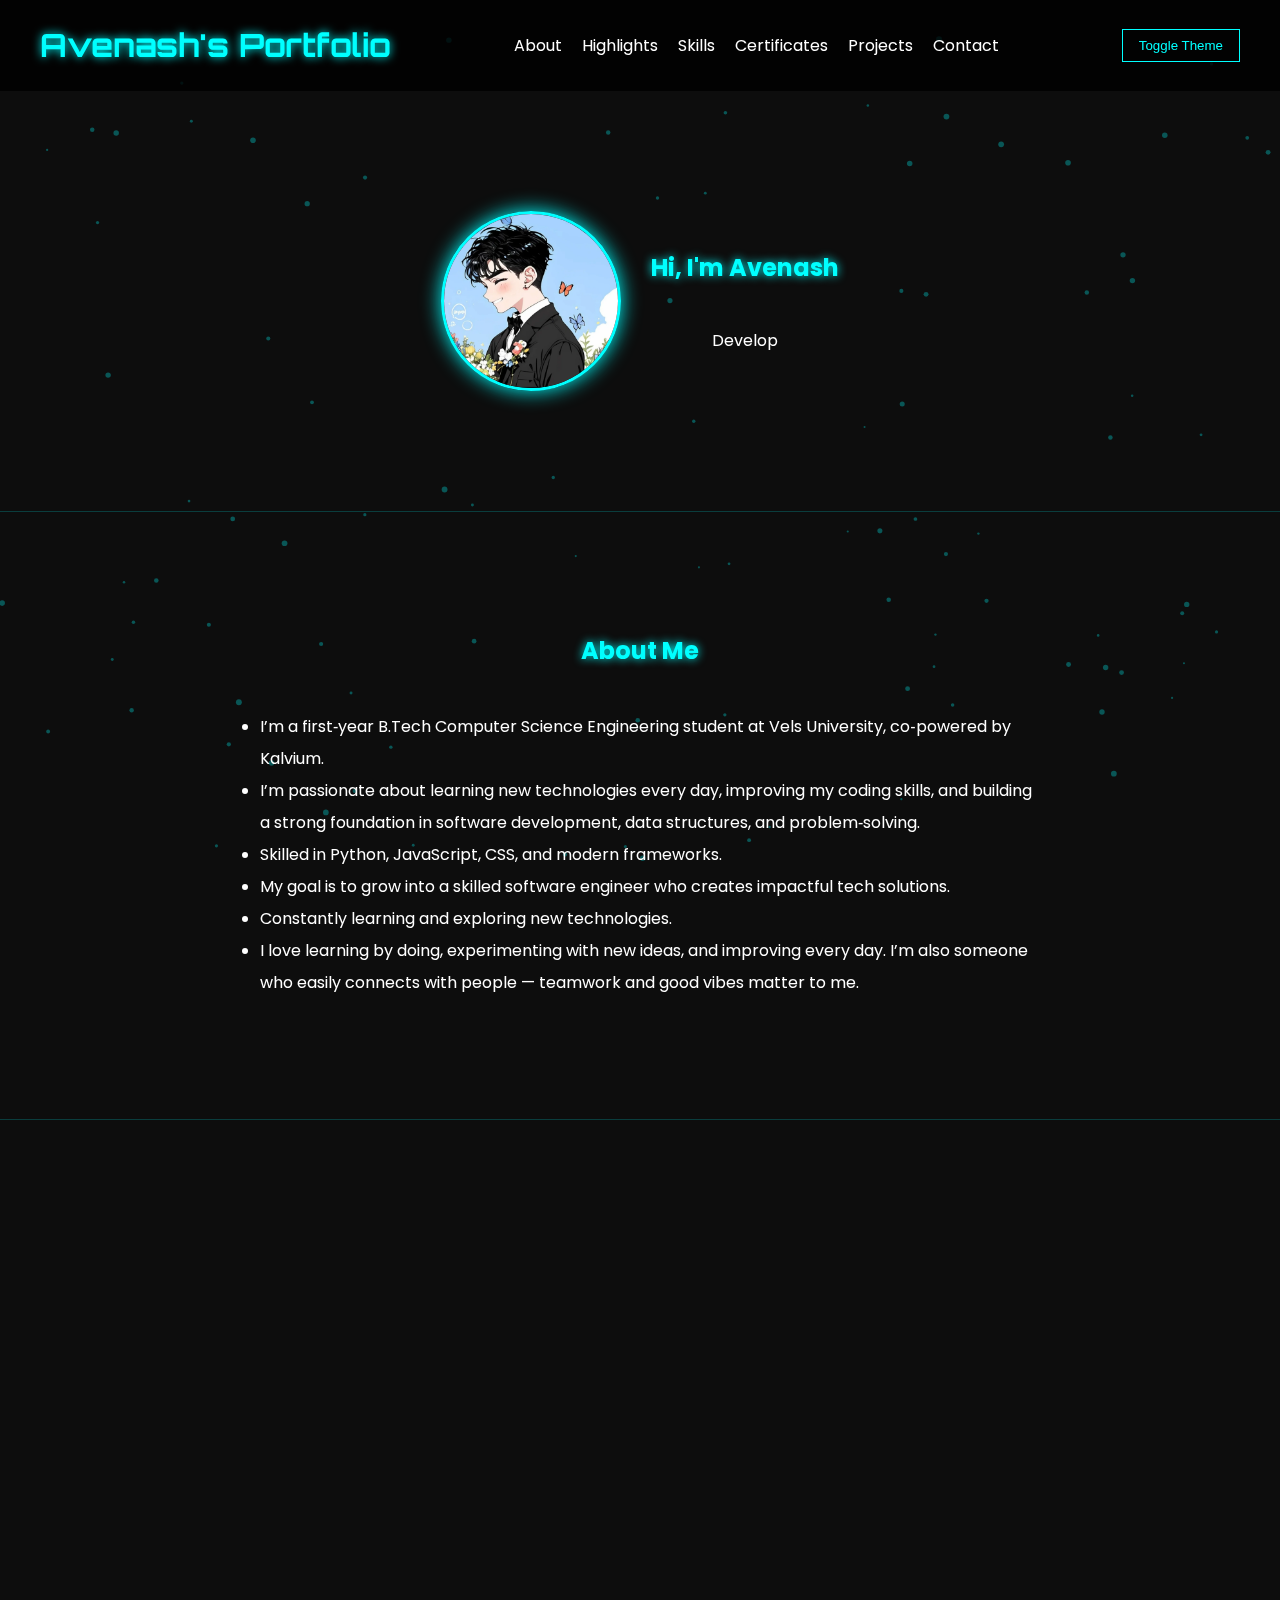
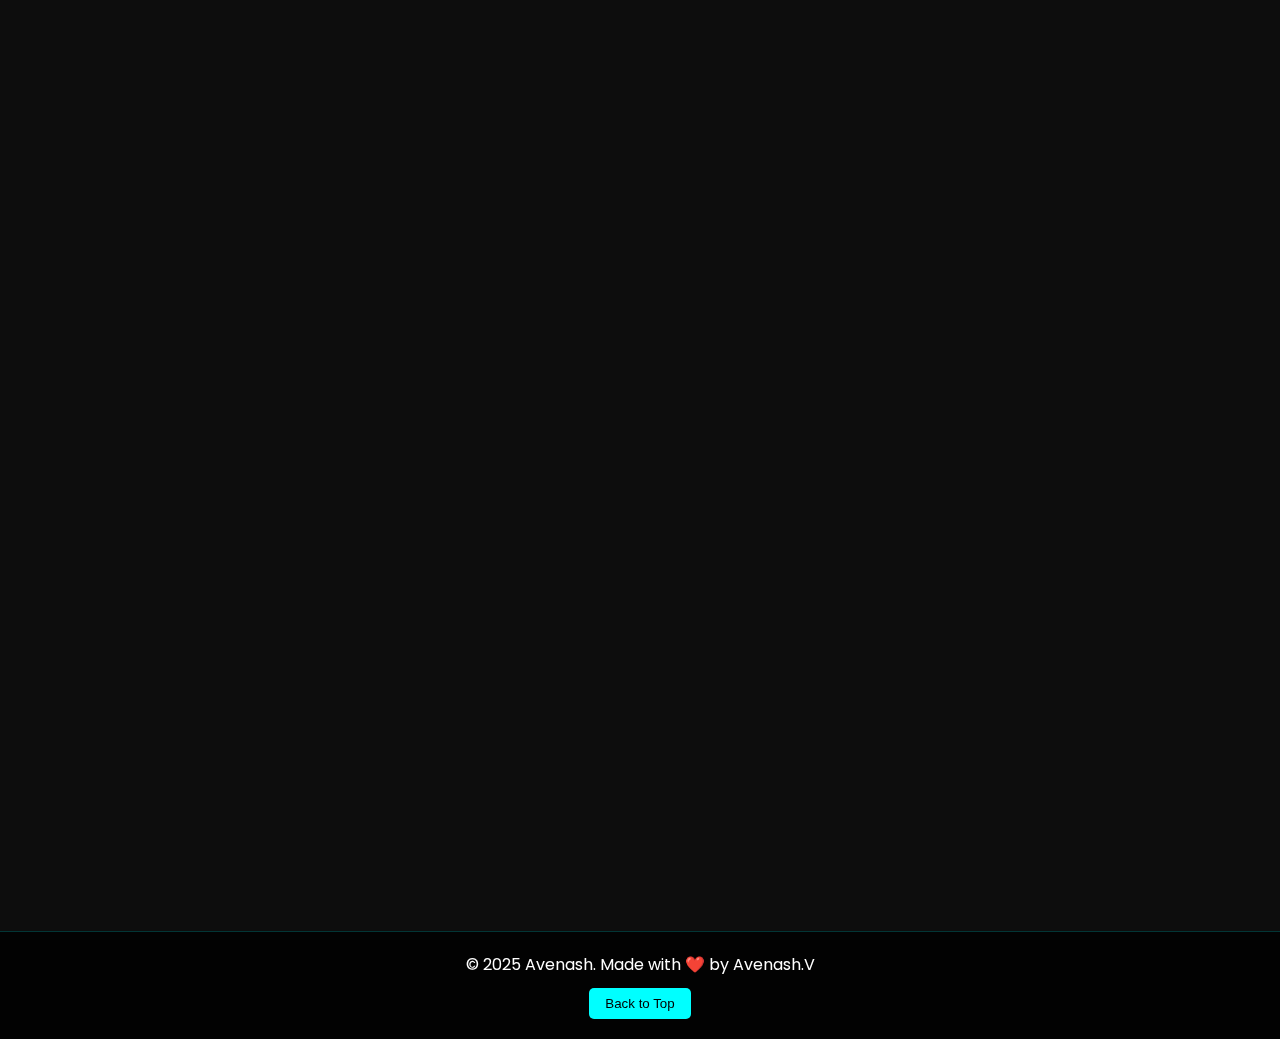
<file: index.html>
<!DOCTYPE html>
<html lang="en">
<head>
    <meta charset="UTF-8">
    <meta name="viewport" content="width=device-width, initial-scale=1.0">
    <title>Avenash's Portfolio</title>
    <link rel="stylesheet" href="style.css">
    <link href="https://fonts.googleapis.com/css2?family=Orbitron:wght@400;700&family=Poppins:wght@300;500;700&display=swap" rel="stylesheet">
</head>
<body>
    <canvas id="bgCanvas"></canvas>

    <!-- Header -->
    <header>
        <h1 class="logo">Avenash's Portfolio</h1>
        <nav>
            <ul>
                <li><a href="#about">About</a></li>
                <li><a href="#highlights">Highlights</a></li>
                <li><a href="#skills">Skills</a></li>
                <li><a href="#certificates">Certificates</a></li>
                <li><a href="#projects">Projects</a></li>
                <li><a href="#contact">Contact</a></li>
            </ul>
        </nav>
        <button id="darkToggle">Toggle Theme</button>
    </header>

    <!-- Hero Section -->
    <section id="hero" class="content-section">
        <div class="hero-content">
            <img src="images/profile.jpg" alt="Avenash Profile" class="profile-pic">
            <div>
                <h2 class="glow-text">Hi, I'm Avenash</h2>
                <p id="typing-text"></p>
            </div>
        </div>
    </section>

    <!-- About Me -->
    <section id="about" class="content-section">
        <h2 class="glow-text">About Me</h2>
        <ul class="about-list">
            <li>I’m a first‑year B.Tech Computer Science Engineering student at Vels University, co‑powered by Kalvium.</li>
            <li>I’m passionate about learning new technologies every day, improving my coding skills, and building a strong foundation in software development, data structures, and problem‑solving.</li>
            <li>Skilled in Python, JavaScript, CSS, and modern frameworks.</li>
            <li>My goal is to grow into a skilled software engineer who creates impactful tech solutions.</li>
            <li>Constantly learning and exploring new technologies.</li>
            <li>I love learning by doing, experimenting with new ideas, and improving every day. I’m also someone who easily connects with people — teamwork and good vibes matter to me.

        </ul>
    </section>

    <!-- Highlights -->
    <section id="highlights" class="content-section">
        <h2 class="glow-text">Key Highlights</h2>
        <ul class="points-list">
            <li>
                Experienced in building responsive and dynamic web applications.
                <ul>
                    <li>Developed 5+ projects using React and Node.js...</li>
                    <li>Strong understanding of UI/UX principles.</li>
                </ul>
            </li>
            <li>
                Quick learner with a focus on problem-solving and innovation.
                <ul>
                    <li>likes to explore new technologies and frameworks.</li>
                    <li>Enjoys working on logic-based projects.</li>
                </ul>
            </li>
            <li>
                Strong understanding of front-end and back-end technologies.
                <ul>
                    <li>HTML, CSS, JavaScript, React, Python.</li>
                    <li>Basic knowledge of databases and APIs.</li>
                </ul>
            </li>
            <li>
                Education:
                <ul>
                    <li>B.Tech in Computer Science Engineering from Vels University.</li>
                    <li>Co-powered by Kalvium.</li>
                    <li>Expected Graduation: 2028</li>
                </ul>
        </ul>
    </section>

    <!-- Skills -->
    <section id="skills" class="content-section">
        <h2 class="glow-text">Skill Center</h2>
        <div class="skills-container">
            <div class="skill-grid">

                <div class="skill-item" data-info="Build beautiful, responsive websites using HTML, CSS, JavaScript and modern frameworks like React.
                 Focuses on user experience and visual design.">
                    <img src="images/fwe.png" alt="Front-end"><p>Front-end</p>
                </div>

                <div class="skill-item" data-info="Handle server logic, databases, APIs, and authentication.
                 Power the engine behind applications using Node.js, Python, Java, etc.">
                    <img src="images/back end.png" alt="Python"><p>Back-end</p>
                </div>

                <div class="skill-item" data-info="Master both front-end and back-end development.
                 Build complete web applications from UI to database.">
                    <img src="images/Fullstack.png" alt="Full Stack"><p>Fullstacks</p>
                </div>

                <div class="skill-item" data-info="Design user-friendly interfaces and experiences. Focus on wireframes, prototypes, usability, and visual consistency.">
                    <img src="images/ui.jpg.png" alt="CSS"><p>UI/UX</p>
                </div>

                <div class="skill-item" data-info="Beginner-friendly and powerful language used for web development, automation, AI, and data science.">
                    <img src="images/py.png" alt="HTML"><p>Python</p>
                </div>

                <div class="skill-item" data-info="DHigh-performance programming for system software, game development, and competitive coding.">
                    <img src="images/c++.png" alt="C++"><p>C++</p>
                </div>

                <div class="skill-item" data-info="Reliable language for enterprise applications, Android development, and large-scale backend systems.">
                    <img src="images/java.png" alt="java"><p>Java</p>
                </div>

                <div class="skill-item" data-info="Run JavaScript on the server. Build fast, scalable backend services and real-time applications.">
                    <img src="images/node.png" alt="Node.js"><p>Node.js</p>
                </div>

                <div class="skill-item" data-info="Create smart systems that automate tasks using AI tools, APIs, and machine learning models.">
                    <img src="images/ai-auto.png" alt="AI"><p>AI automation</p>
                </div>

            </div>
            <div id="skill-info-box" class="skill-info-box">more skills comin soon!</div>
        </div>
    </section>

    <!-- Certificates -->
    <section id="certificates" class="content-section">
        <h2 class="glow-text">Certificates</h2>

        <div class="certificate-grid">
            <div class="certificate-card">
                <img src="cert/git.jpg" alt="Certificate 1">
                <p></p>
            </div>
            <div class="certificate-card">
                <img src="cert/git-copilot.jpg" alt="Certificate 2">
                <p></p>
            </div>

        </div>
    </section>

    <!-- Projects -->
    <section id="projects" class="content-section">
        <h2 class="glow-text">Projects</h2>
        <div class="project-grid">
            <div class="project-card">
                <h3>Project Title</h3>
                <p>Short description of the projects coming soon</p>
            </div>
        </div>
    </section>

    <!-- Contact -->
    <section id="contact" class="content-section">
        <h2 class="glow-text">Get in Touch</h2>
        <p>Email: <a href="mailto:avenashjojo005@gmail.com">avenashjojo005@gmail.com</a></p>
        <p>Phone: +91 94453 71134</p>
        <div class="social-links">
            <a href="https://www.linkedin.com/in/avenash-v-06a81a36b?utm_source=share&utm_campaign=share_via&utm_content=profile&utm_medium=android_app" target="_blank"><img src="images/linkedin.png" alt="LinkedIn"></a>
            <a href="https://github.com/Avenash005/portfolio.git" target="_blank"><img src="images/github12.webp" alt="GitHub"></a>
            <a href="https://www.instagram.com/avenash.005?igsh=c3FtMzkzZnI4eXVo" target="_blank"><img src="images/insta.png" alt="Instagram"></a>
        </div>
        <button class="hire-btn" onclick="window.location.href='mailto:avenash@example.com'">Hire Me</button>
        <button class="vcard-btn">Download vCard</button>
    </section>

    <!-- Footer -->
    <footer>
        <p>&copy; 2025 Avenash. Made with ❤️ by Avenash.V</p>
        <button id="backToTop">Back to Top</button>
    </footer>

    <script src="script.js"></script>
</body>
</html>
</file>
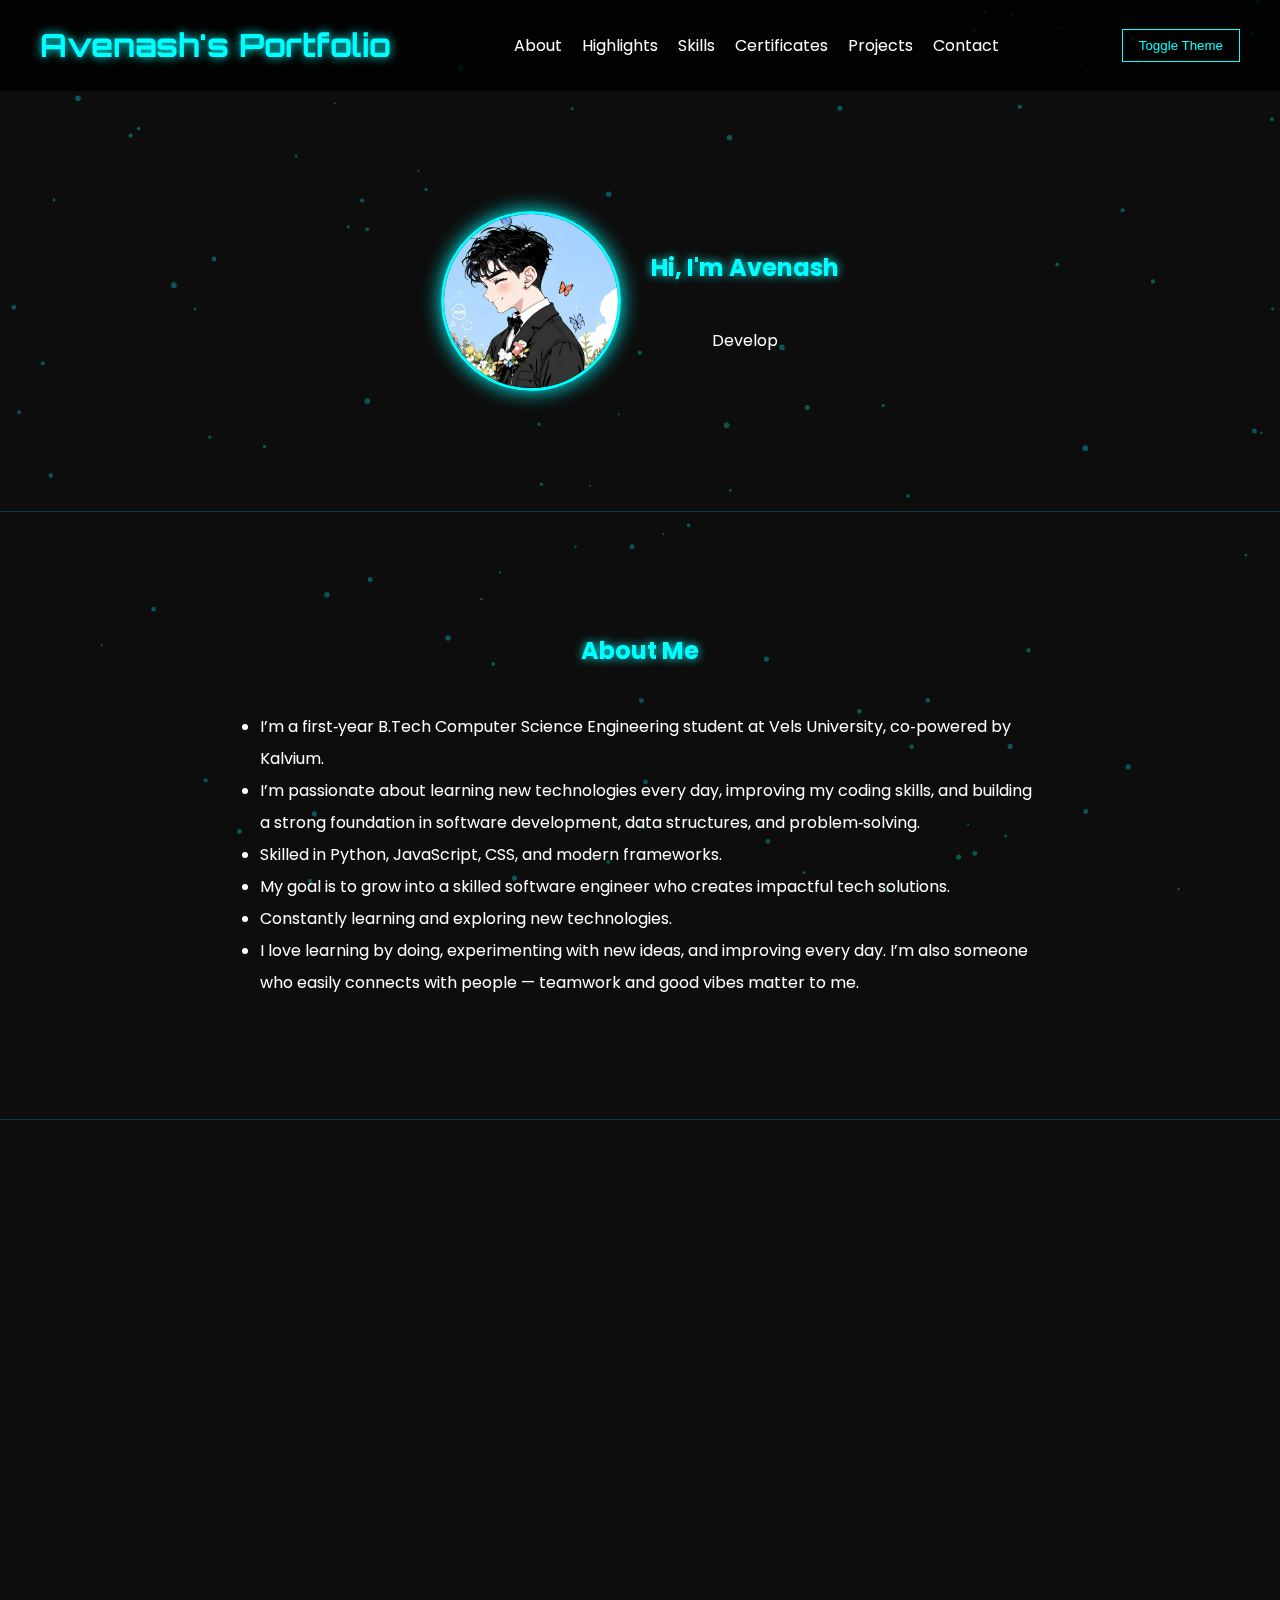
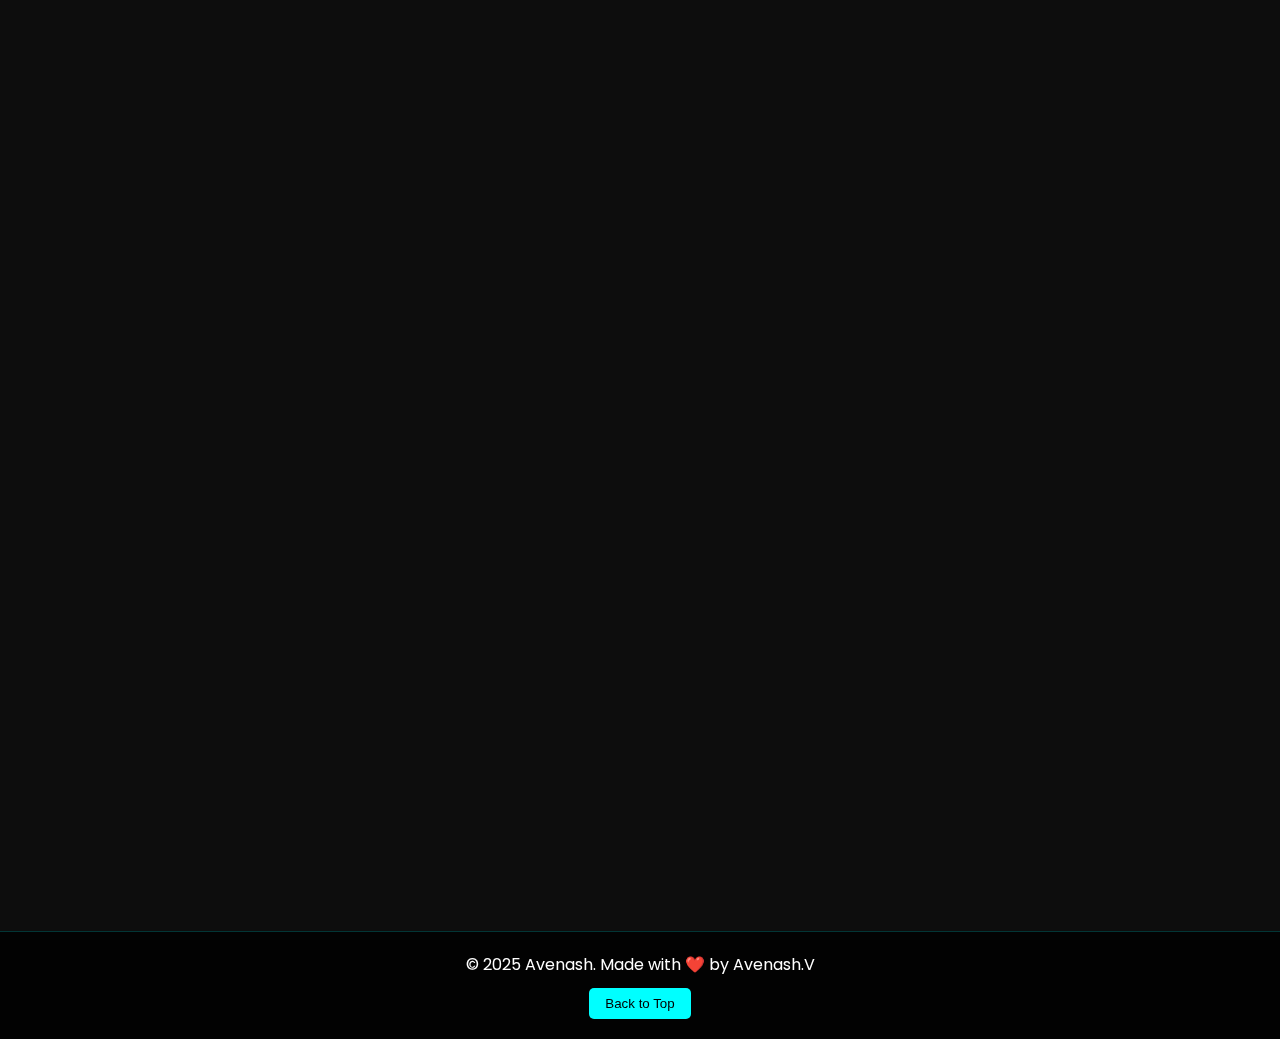
<file: PRo/index.html>
<!DOCTYPE html>
<html lang="en">
<head>
    <meta charset="UTF-8">
    <meta name="viewport" content="width=device-width, initial-scale=1.0">
    <title>Avenash's Portfolio</title>
    <link rel="stylesheet" href="style.css">
    <link href="https://fonts.googleapis.com/css2?family=Orbitron:wght@400;700&family=Poppins:wght@300;500;700&display=swap" rel="stylesheet">
</head>
<body>
    <canvas id="bgCanvas"></canvas>

    <!-- Header -->
    <header>
        <h1 class="logo">Avenash's Portfolio</h1>
        <nav>
            <ul>
                <li><a href="#about">About</a></li>
                <li><a href="#highlights">Highlights</a></li>
                <li><a href="#skills">Skills</a></li>
                <li><a href="#certificates">Certificates</a></li>
                <li><a href="#projects">Projects</a></li>
                <li><a href="#contact">Contact</a></li>
            </ul>
        </nav>
        <button id="darkToggle">Toggle Theme</button>
    </header>

    <!-- Hero Section -->
    <section id="hero" class="content-section">
        <div class="hero-content">
            <img src="images/profile.jpg" alt="Avenash Profile" class="profile-pic">
            <div>
                <h2 class="glow-text">Hi, I'm Avenash</h2>
                <p id="typing-text"></p>
            </div>
        </div>
    </section>

    <!-- About Me -->
    <section id="about" class="content-section">
        <h2 class="glow-text">About Me</h2>
        <ul class="about-list">
            <li>I’m a first‑year B.Tech Computer Science Engineering student at Vels University, co‑powered by Kalvium.</li>
            <li>I’m passionate about learning new technologies every day, improving my coding skills, and building a strong foundation in software development, data structures, and problem‑solving.</li>
            <li>Skilled in Python, JavaScript, CSS, and modern frameworks.</li>
            <li>My goal is to grow into a skilled software engineer who creates impactful tech solutions.</li>
            <li>Constantly learning and exploring new technologies.</li>
            <li>I love learning by doing, experimenting with new ideas, and improving every day. I’m also someone who easily connects with people — teamwork and good vibes matter to me.

        </ul>
    </section>

    <!-- Highlights -->
    <section id="highlights" class="content-section">
        <h2 class="glow-text">Key Highlights</h2>
        <ul class="points-list">
            <li>
                Experienced in building responsive and dynamic web applications.
                <ul>
                    <li>Developed 5+ projects using React and Node.js...</li>
                    <li>Strong understanding of UI/UX principles.</li>
                </ul>
            </li>
            <li>
                Quick learner with a focus on problem-solving and innovation.
                <ul>
                    <li>likes to explore new technologies and frameworks.</li>
                    <li>Enjoys working on logic-based projects.</li>
                </ul>
            </li>
            <li>
                Strong understanding of front-end and back-end technologies.
                <ul>
                    <li>HTML, CSS, JavaScript, React, Python.</li>
                    <li>Basic knowledge of databases and APIs.</li>
                </ul>
            </li>
            <li>
                Education:
                <ul>
                    <li>B.Tech in Computer Science Engineering from Vels University.</li>
                    <li>Co-powered by Kalvium.</li>
                    <li>Expected Graduation: 2028</li>
                </ul>
        </ul>
    </section>

    <!-- Skills -->
    <section id="skills" class="content-section">
        <h2 class="glow-text">Skill Center</h2>
        <div class="skills-container">
            <div class="skill-grid">

                <div class="skill-item" data-info="Strong foundation in Python for backend, automation, and AI.">
                    <img src="images/fwe.png" alt="Front-end"><p>Front-end</p>
                </div>
                
                <div class="skill-item" data-info="Strong foundation in Python for backend, automation, and AI.">
                    <img src="images/back end.png" alt="Python"><p>Back-end</p>
                </div>

                <div class="skill-item" data-info="Skilled in HTML, CSS, JavaScript, React, and Node.js for dynamic web apps.">
                    <img src="images/Fullstack.png" alt="Full Stack"><p>Fullstacks</p>
                </div>

                <div class="skill-item" data-info="CSS for styling, responsive design, and animations.">
                    <img src="images/ui.jpg.png" alt="CSS"><p>UI/UX</p>
                </div>

                <div class="skill-item" data-info="HTML for clean and semantic website structures.">
                    <img src="images/py.png" alt="HTML"><p>Python</p>
                </div>

                <div class="skill-item" data-info="Designing presentations and creatives with Canva.">
                    <img src="images/c++.png" alt="Canva"><p>C++</p>
                </div>

                <div class="skill-item" data-info="well i like to play games..... .">
                    <img src="images/java.png" alt="Gamer"><p>Java</p>
                </div>

                <div class="skill-item" data-info="Skilled in HTML, CSS, JavaScript, React, and Node.js for dynamic web apps.">
                    <img src="images/node.png" alt="Full Stack"><p>Node.js</p>
                </div>

                <div class="skill-item" data-info="Skilled in AI development and implementation and prompt engineering.">
                    <img src="images/ai-auto.png" alt="AI"><p>AI automation</p>
                </div>

            </div>
            <div id="skill-info-box" class="skill-info-box">more skills comin soon!</div>
        </div>
    </section>

    <!-- Certificates -->
    <section id="certificates" class="content-section">
        <h2 class="glow-text">Certificates</h2>

        <div class="certificate-grid">
            <div class="certificate-card">
                <img src="cert/git.jpg" alt="Certificate 1">
                <p></p>
            </div>
            <div class="certificate-card">
                <img src="cert/git-copilot.jpg" alt="Certificate 2">
                <p></p>
            </div>

        </div>
    </section>

    <!-- Projects -->
    <section id="projects" class="content-section">
        <h2 class="glow-text">Projects</h2>
        <div class="project-grid">
            <div class="project-card">
                <h3>Project Title</h3>
                <p>Short description of the projects coming soon</p>
            </div>
        </div>
    </section>

    <!-- Contact -->
    <section id="contact" class="content-section">
        <h2 class="glow-text">Get in Touch</h2>
        <p>Email: <a href="mailto:avenashjojo005@gmail.com">avenashjojo005@gmail.com</a></p>
        <p>Phone: +91 94453 71134</p>
        <div class="social-links">
            <a href="https://www.linkedin.com/in/avenash-v-06a81a36b?utm_source=share&utm_campaign=share_via&utm_content=profile&utm_medium=android_app" target="_blank"><img src="images/linkedin.png" alt="LinkedIn"></a>
            <a href="https://github.com/Avenash005/portfolio.git" target="_blank"><img src="images/github12.webp" alt="GitHub"></a>
            <a href="https://www.instagram.com/avenash.005?igsh=c3FtMzkzZnI4eXVo" target="_blank"><img src="images/insta.png" alt="Instagram"></a>
        </div>
        <button class="hire-btn" onclick="window.location.href='mailto:avenash@example.com'">Hire Me</button>
        <button class="vcard-btn">Download vCard</button>
    </section>

    <!-- Footer -->
    <footer>
        <p>&copy; 2025 Avenash. Made with ❤️ by Avenash.V</p>
        <button id="backToTop">Back to Top</button>
    </footer>

    <script src="script.js"></script>
</body>
</html>
</file>
<file: style.css>
/* Global Reset */
* {
    margin: 0;
    padding: 0;
    box-sizing: border-box;
}

body {
    font-family: 'Poppins', sans-serif;
    background: #0d0d0d;
    color: #fff;
    line-height: 1.6;
    overflow-x: hidden;
}

/* Background Canvas */
#bgCanvas {
    position: fixed;
    top: 0;
    left: 0;
    z-index: -1;
    width: 100%;
    height: 100%;
}

/* Header */
header {
    display: flex;
    justify-content: space-between;
    align-items: center;
    padding: 20px 40px;
    background: rgba(0, 0, 0, 0.8);
    position:sticky;
    top: 0;
    z-index: 10;
}

.logo {
    font-family: 'Orbitron', sans-serif;
    font-size: 2rem;
    color: #0ff;
    text-shadow: 0 0 10px #0ff;
}

nav ul {
    list-style: none;
    display: flex;
    gap: 20px;

}
.certificate-grid {
    display: flex;
    flex-direction: row;
    justify-content: center;
    align-items: center;
    gap: 2rem;
}

.certificate-card img {
    width: 300px;
    max-width: 100%;
    border-radius: 10px;
    box-shadow: 0 4px 16px rgba(0,0,0,0.15);
}
/* ...existing code... */


nav ul li a {
    color: #fff;
    text-decoration: none;
    transition: color 0.3s;
}

nav ul li a:hover {
    color: #0ff;
}

/* Toggle */
#darkToggle {
    background: transparent;
    border: 1px solid #0ff;
    color: #0ff;
    padding: 8px 16px;
    cursor: pointer;
    transition: all 0.3s ease;
}

#darkToggle:hover {
    background: #0ff;
    color: #0d0d0d;
}

/* Section Layout */
.content-section {
    padding: 120px 20px;
    border-bottom: 1px solid rgba(0, 255, 255, 0.2);
    text-align: center;
    opacity: 0;
    transform: translateY(50px);
    transition: all 0.8s ease-out;
}

.content-section.visible {
    opacity: 1;
    transform: translateY(0);
}

.glow-text {
    color: #0ff;
    text-shadow: 0 0 10px #0ff;
    margin-bottom: 40px;
}

/* Hero Section */
.hero-content {
    display: flex;
    flex-direction: column;
    align-items: center;
    gap: 30px;
}

.profile-pic {
    width: 180px;
    height: 180px;
    border-radius: 50%;
    border: 3px solid #0ff;
    box-shadow: 0 0 20px #0ff;

}

/* Lists */
.about-list, .points-list {
    max-width: 800px;
    margin: auto;
    text-align: left;
    padding-left: 20px;
    line-height: 2;
}

.points-list ul {
    margin-left: 20px;
    list-style: square;
}

/* Skills Section */
.skills-container {
    display: flex;
    gap: 30px;
    justify-content: center;
    flex-wrap: wrap;
    align-items: flex-start;
    margin-top: 20px;
}

.skill-grid {
    display: grid;
    grid-template-columns: repeat(auto-fit, minmax(120px, 1fr));
    gap: 20px;
    flex: 1;
    max-width: 600px;
}

.skill-item {
    background: rgba(255, 255, 255, 0.05);
    border-radius: 10px;
    padding: 20px;
    text-align: center;
    transition: transform 0.3s, background 0.3s;
    cursor: pointer;
}

.skill-item:hover {
    transform: translateY(-8px);
    background: rgba(0, 255, 255, 0.1);
}

.skill-item img {
    width: 60px;
    height: 60px;
    margin-bottom: 10px;
}

/* Skill Info Box */
.skill-info-box {
    flex: 1;
    max-width: 300px;
    background: rgba(0, 255, 255, 0.05);
    border: 1px solid #0ff;
    border-radius: 10px;
    padding: 20px;
    text-align: left;
    font-size: 0.9rem;
    color: #0ff;
    box-shadow: 0 0 10px rgba(0, 255, 255, 0.3);
    transition: all 0.3s ease;
    min-height: 100px;
}

/* Projects */
.project-grid {
    display: grid;
    grid-template-columns: repeat(auto-fit, minmax(250px, 1fr));
    gap: 20px;
    margin-top: 20px;
}

.project-card {
    background: rgba(255, 255, 255, 0.05);
    padding: 20px;
    border-radius: 10px;
    transition: transform 0.3s;
}

.project-card:hover {
    transform: translateY(-10px);
    background: rgba(0, 255, 255, 0.1);
}

/* Contact */
.social-links {
    margin-top: 20px;
    display: flex;
    justify-content: center;
    gap: 20px;
}

.social-links img {
    width: 40px;
    height: 40px;
    transition: transform 0.3s ease;
}

.social-links img:hover {
    transform: scale(1.2);
}

.hire-btn, .vcard-btn {
    margin: 15px 10px 0;
    padding: 10px 20px;
    background: #0ff;
    color: #0d0d0d;
    border: none;
    cursor: pointer;
    border-radius: 8px;
    transition: all 0.3s ease;
}

.hire-btn:hover, .vcard-btn:hover {
    background: #fff;
    color: #000;
}

/* Footer */
footer {
    padding: 20px;
    text-align: center;
    background: rgba(0, 0, 0, 0.8);
    border-top: 1px solid rgba(0, 255, 255, 0.2);
}

#backToTop {
    margin-top: 10px;
    padding: 8px 16px;
    background: #0ff;
    color: #000;
    border: none;
    border-radius: 5px;
    cursor: pointer;
    transition: all 0.3s ease;
}

#backToTop:hover {
    background: #fff;
    color: #000;
}

/* Responsive */
@media (min-width: 768px) {
    .hero-content {
        flex-direction: row;
        justify-content: center;
    }
}
</file>
<file: PRo/style.css>
/* Global Reset */
* {
    margin: 0;
    padding: 0;
    box-sizing: border-box;
}

body {
    font-family: 'Poppins', sans-serif;
    background: #0d0d0d;
    color: #fff;
    line-height: 1.6;
    overflow-x: hidden;
}

/* Background Canvas */
#bgCanvas {
    position: fixed;
    top: 0;
    left: 0;
    z-index: -1;
    width: 100%;
    height: 100%;
}

/* Header */
header {
    display: flex;
    justify-content: space-between;
    align-items: center;
    padding: 20px 40px;
    background: rgba(0, 0, 0, 0.8);
    position:sticky;
    top: 0;
    z-index: 10;
}

.logo {
    font-family: 'Orbitron', sans-serif;
    font-size: 2rem;
    color: #0ff;
    text-shadow: 0 0 10px #0ff;
}

nav ul {
    list-style: none;
    display: flex;
    gap: 20px;

}
.certificate-grid {
    display: flex;
    flex-direction: row;
    justify-content: center;
    align-items: center;
    gap: 2rem;
}

.certificate-card img {
    width: 300px;
    max-width: 100%;
    border-radius: 10px;
    box-shadow: 0 4px 16px rgba(0,0,0,0.15);
}
/* ...existing code... */


nav ul li a {
    color: #fff;
    text-decoration: none;
    transition: color 0.3s;
}

nav ul li a:hover {
    color: #0ff;
}

/* Toggle */
#darkToggle {
    background: transparent;
    border: 1px solid #0ff;
    color: #0ff;
    padding: 8px 16px;
    cursor: pointer;
    transition: all 0.3s ease;
}

#darkToggle:hover {
    background: #0ff;
    color: #0d0d0d;
}

/* Section Layout */
.content-section {
    padding: 120px 20px;
    border-bottom: 1px solid rgba(0, 255, 255, 0.2);
    text-align: center;
    opacity: 0;
    transform: translateY(50px);
    transition: all 0.8s ease-out;
}

.content-section.visible {
    opacity: 1;
    transform: translateY(0);
}

.glow-text {
    color: #0ff;
    text-shadow: 0 0 10px #0ff;
    margin-bottom: 40px;
}

/* Hero Section */
.hero-content {
    display: flex;
    flex-direction: column;
    align-items: center;
    gap: 30px;
}

.profile-pic {
    width: 180px;
    height: 180px;
    border-radius: 50%;
    border: 3px solid #0ff;
    box-shadow: 0 0 20px #0ff;

}

/* Lists */
.about-list, .points-list {
    max-width: 800px;
    margin: auto;
    text-align: left;
    padding-left: 20px;
    line-height: 2;
}

.points-list ul {
    margin-left: 20px;
    list-style: square;
}

/* Skills Section */
.skills-container {
    display: flex;
    gap: 30px;
    justify-content: center;
    flex-wrap: wrap;
    align-items: flex-start;
    margin-top: 20px;
}

.skill-grid {
    display: grid;
    grid-template-columns: repeat(auto-fit, minmax(120px, 1fr));
    gap: 20px;
    flex: 1;
    max-width: 600px;
}

.skill-item {
    background: rgba(255, 255, 255, 0.05);
    border-radius: 10px;
    padding: 20px;
    text-align: center;
    transition: transform 0.3s, background 0.3s;
    cursor: pointer;
}

.skill-item:hover {
    transform: translateY(-8px);
    background: rgba(0, 255, 255, 0.1);
}

.skill-item img {
    width: 60px;
    height: 60px;
    margin-bottom: 10px;
}

/* Skill Info Box */
.skill-info-box {
    flex: 1;
    max-width: 300px;
    background: rgba(0, 255, 255, 0.05);
    border: 1px solid #0ff;
    border-radius: 10px;
    padding: 20px;
    text-align: left;
    font-size: 0.9rem;
    color: #0ff;
    box-shadow: 0 0 10px rgba(0, 255, 255, 0.3);
    transition: all 0.3s ease;
    min-height: 100px;
}

/* Projects */
.project-grid {
    display: grid;
    grid-template-columns: repeat(auto-fit, minmax(250px, 1fr));
    gap: 20px;
    margin-top: 20px;
}

.project-card {
    background: rgba(255, 255, 255, 0.05);
    padding: 20px;
    border-radius: 10px;
    transition: transform 0.3s;
}

.project-card:hover {
    transform: translateY(-10px);
    background: rgba(0, 255, 255, 0.1);
}

/* Contact */
.social-links {
    margin-top: 20px;
    display: flex;
    justify-content: center;
    gap: 20px;
}

.social-links img {
    width: 40px;
    height: 40px;
    transition: transform 0.3s ease;
}

.social-links img:hover {
    transform: scale(1.2);
}

.hire-btn, .vcard-btn {
    margin: 15px 10px 0;
    padding: 10px 20px;
    background: #0ff;
    color: #0d0d0d;
    border: none;
    cursor: pointer;
    border-radius: 8px;
    transition: all 0.3s ease;
}

.hire-btn:hover, .vcard-btn:hover {
    background: #fff;
    color: #000;
}

/* Footer */
footer {
    padding: 20px;
    text-align: center;
    background: rgba(0, 0, 0, 0.8);
    border-top: 1px solid rgba(0, 255, 255, 0.2);
}

#backToTop {
    margin-top: 10px;
    padding: 8px 16px;
    background: #0ff;
    color: #000;
    border: none;
    border-radius: 5px;
    cursor: pointer;
    transition: all 0.3s ease;
}

#backToTop:hover {
    background: #fff;
    color: #000;
}

/* Responsive */
@media (min-width: 768px) {
    .hero-content {
        flex-direction: row;
        justify-content: center;
    }
}
</file>
